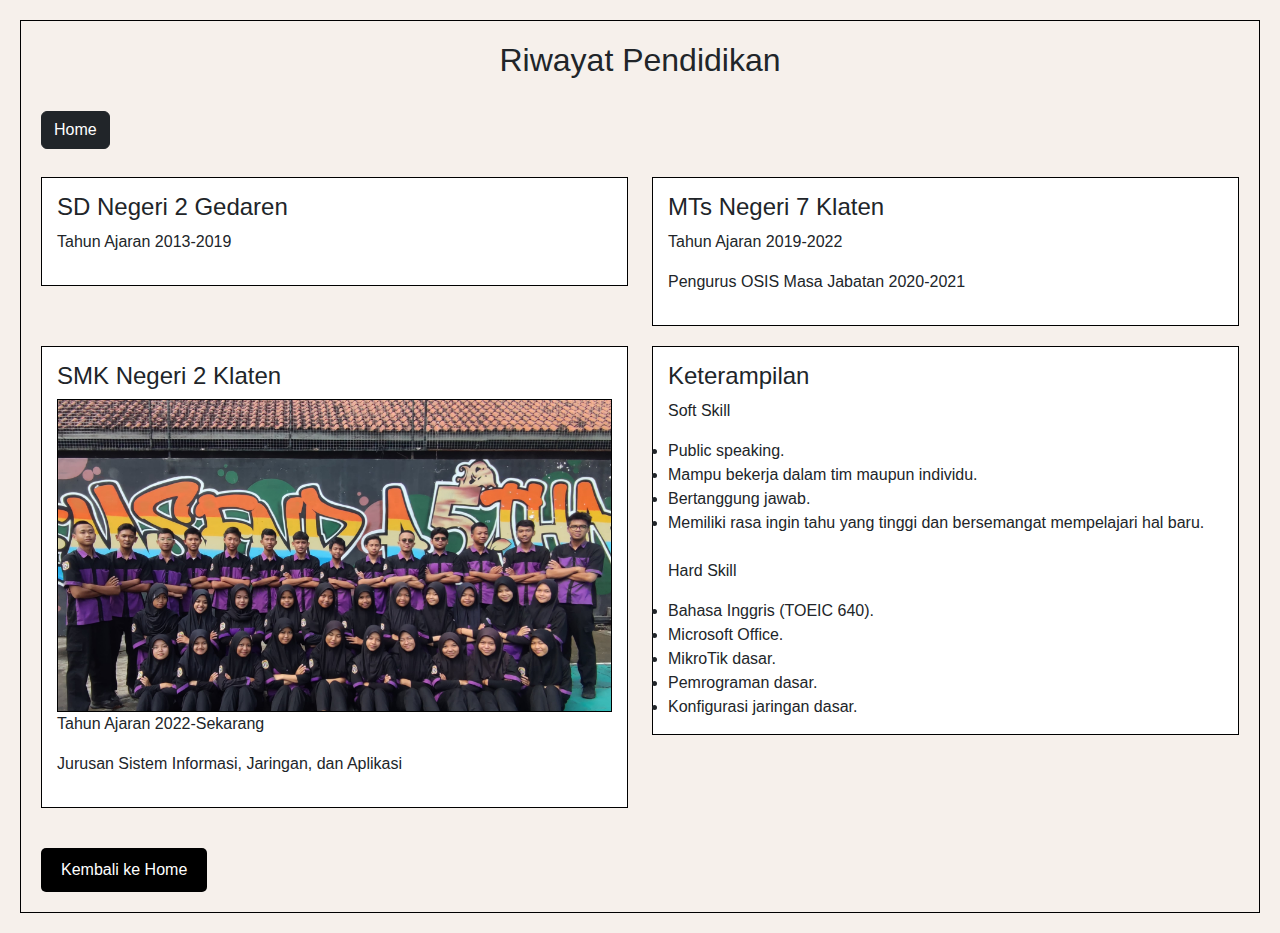
<file: aboutme.html>
<!DOCTYPE html>
<html lang="id">
<head>
    <meta charset="UTF-8">
    <meta name="viewport" content="width=device-width, initial-scale=1.0">
    <title>Pengalaman - Sekar Muladsih</title>
    <link href="https://cdn.jsdelivr.net/npm/bootstrap@5.3.0/dist/css/bootstrap.min.css" rel="stylesheet">
    <style>
        body {
            font-family: Arial, sans-serif;
            background-color: #f6f0eb;
            padding: 20px;
        }
        .navbar {
            margin-bottom: 20px;
        }
        .content-box {
            border: 1px solid black;
            padding: 20px;
            background-color: #f6f0eb;
        }
        .experience-box {
            border: 1px solid black;
            padding: 15px;
            margin-bottom: 20px;
            background-color: #fff;
        }
        .experience-box img {
            width: 100%;
            height: auto;
            border: 1px solid black;
        }
        .btn-home {
            display: inline-block;
            margin-top: 20px;
            padding: 10px 20px;
            background-color: #000;
            color: #fff;
            text-decoration: none;
            border-radius: 5px;
        }
    </style>
</head>
<body>
<div class="content-box">
    <h2 class="text-center mb-4">Riwayat Pendidikan</h2>
    <nav class="navbar navbar-light">
        <a class="btn btn-dark" href="index.html">Home</a>
    </nav>
    <div class="row">
        <div class="col-md-6">
            <div class="experience-box">
                <h4>SD Negeri 2 Gedaren</h4>
                <p>Tahun Ajaran 2013-2019</p>
            </div>
        </div>
        <div class="col-md-6">
            <div class="experience-box">
                <h4>MTs Negeri 7 Klaten</h4>
                <p>Tahun Ajaran 2019-2022</p>
                <p>Pengurus OSIS Masa Jabatan 2020-2021</p>
            </div>
        </div>
        <div class="col-md-6">
            <div class="experience-box">
                <h4>SMK Negeri 2 Klaten</h4>
                <img src="foto/14.jpg" alt="SMK">
                <p>Tahun Ajaran 2022-Sekarang</p>
                <p>Jurusan Sistem Informasi, Jaringan, dan Aplikasi</p>
            </div>
        </div>
        <div class="col-md-6">
            <div class="experience-box">
                <h4>Keterampilan</h4>
                <p>Soft Skill</p>
                <li>Public speaking.</li>
                <li>Mampu bekerja dalam tim maupun individu.</li> 
                <li>Bertanggung jawab.</li> 
                <li>Memiliki rasa ingin tahu yang tinggi dan bersemangat mempelajari hal baru.</li><br> 
                <p>Hard Skill</p>
                <li>Bahasa Inggris (TOEIC 640).</li>
                <li>Microsoft Office.</li> 
                <li>MikroTik dasar.</li> 
                <li>Pemrograman dasar.</li>
                <li>Konfigurasi jaringan dasar.</li>
            </div>
        </div>
    </div>

    <a href="index.html" class="btn-home">Kembali ke Home</a>
</div>

<script src="https://cdn.jsdelivr.net/npm/bootstrap@5.3.0/dist/js/bootstrap.bundle.min.js"></script>
</body>
</html>
</file>
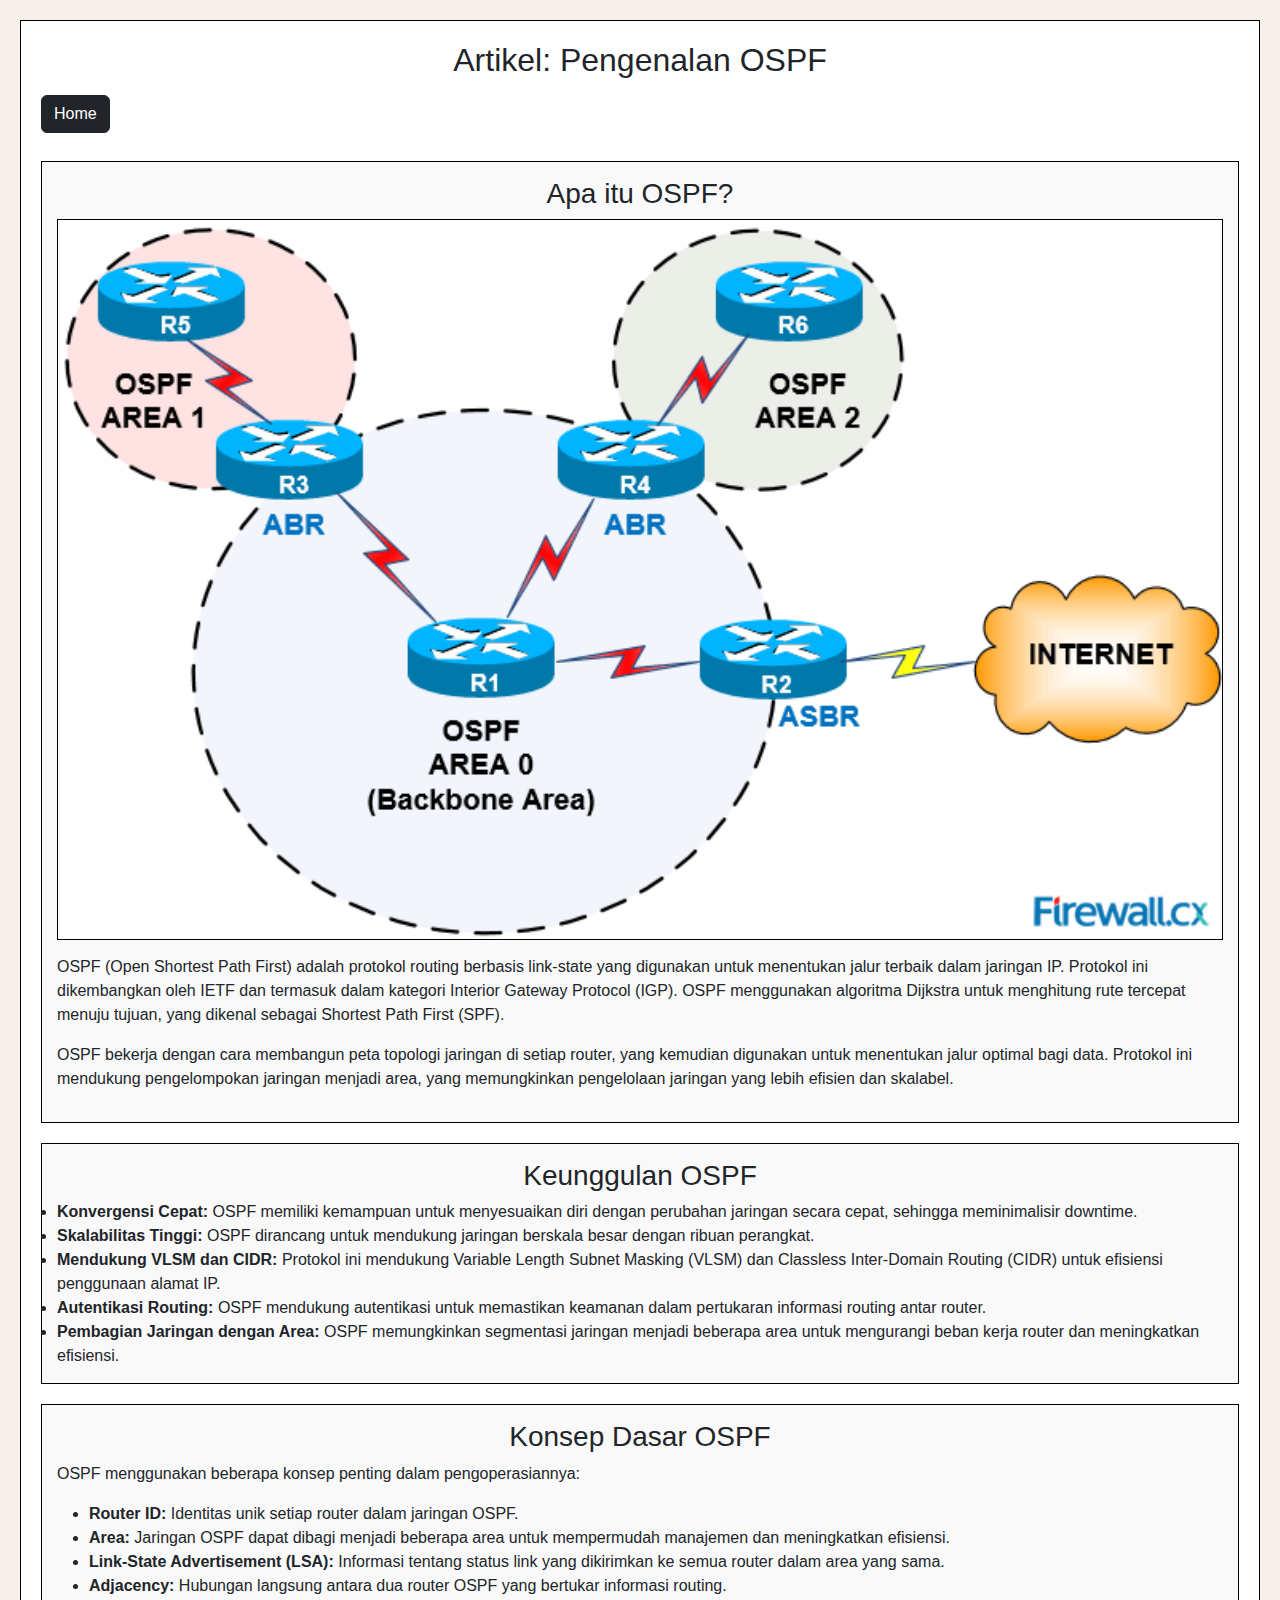
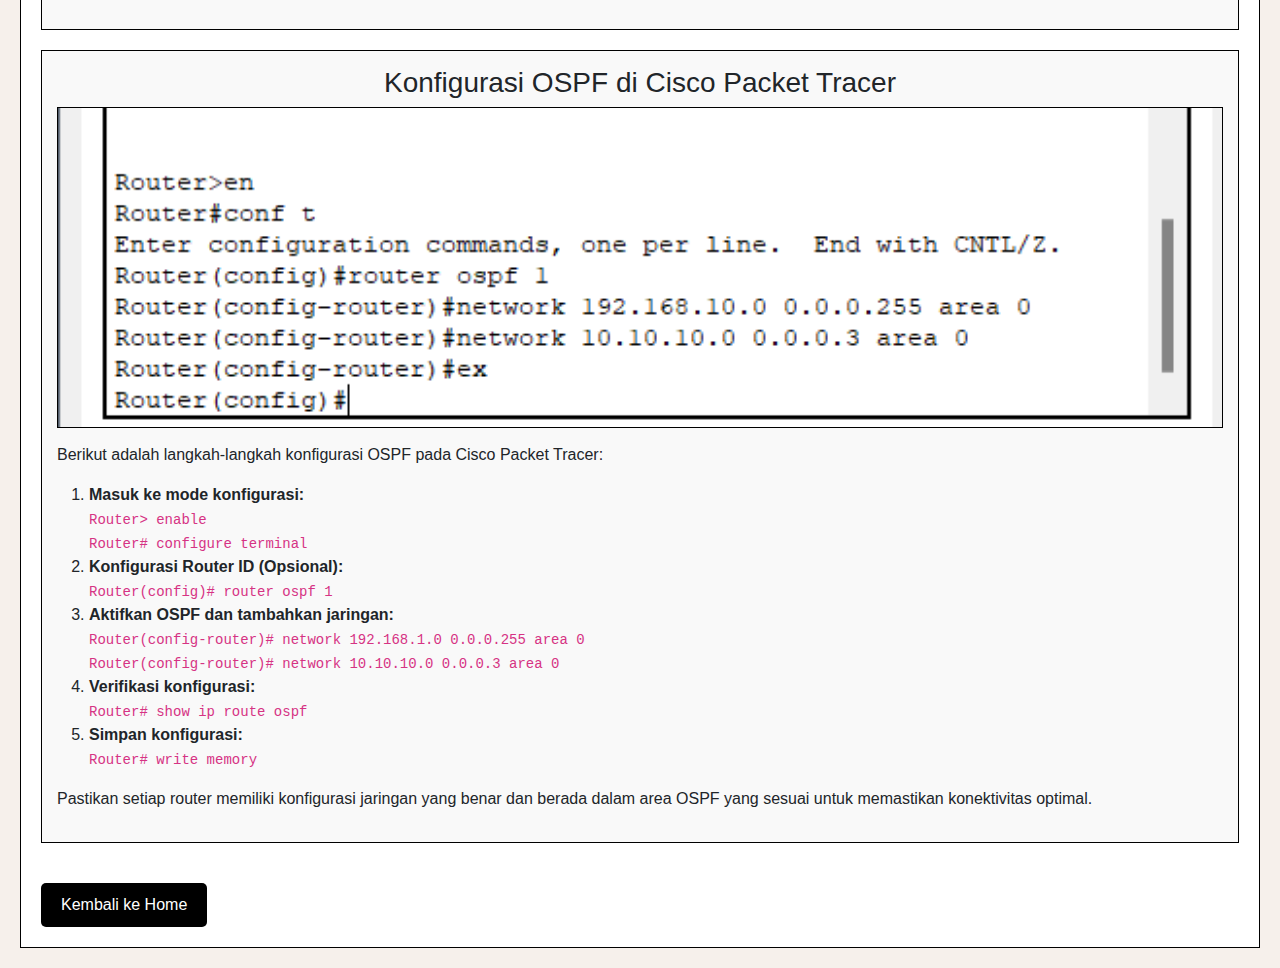
<file: Artikel1.html>
<!DOCTYPE html>
<html lang="id">
<head>
    <meta charset="UTF-8">
    <meta name="viewport" content="width=device-width, initial-scale=1.0">
    <title>Artikel OSPF - Sekar Muladsih</title>
    <link href="https://cdn.jsdelivr.net/npm/bootstrap@5.3.0/dist/css/bootstrap.min.css" rel="stylesheet">
    <style>
        body {
            font-family: Arial, sans-serif;
            background-color: #f6f0eb;
            padding: 20px;
        }
        .navbar {
            margin-bottom: 20px;
        }
        .content-box {
            border: 1px solid black;
            padding: 20px;
            background-color: #fff;
        }
        .article-box {
            border: 1px solid black;
            padding: 15px;
            margin-bottom: 20px;
            background-color: #f9f9f9;
        }
        .article-box img {
            width: 100%;
            height: auto;
            border: 1px solid black;
            margin-bottom: 15px;
        }
        .btn-home {
            display: inline-block;
            margin-top: 20px;
            padding: 10px 20px;
            background-color: #000;
            color: #fff;
            text-decoration: none;
            border-radius: 5px;
        }
        h2, h3 {
            text-align: center;
        }
    </style>
</head>
<body>

<div class="content-box">
    <h2>Artikel: Pengenalan OSPF</h2>
    <nav class="navbar navbar-light">
        <a class="btn btn-dark" href="index.html">Home</a>
    </nav>
    <div class="article-box">
        <h3>Apa itu OSPF?</h3>
        <img src="foto/5.png" alt="OSPF">
        <p>OSPF (Open Shortest Path First) adalah protokol routing berbasis link-state yang digunakan untuk menentukan jalur terbaik dalam jaringan IP. Protokol ini dikembangkan oleh IETF dan termasuk dalam kategori Interior Gateway Protocol (IGP). OSPF menggunakan algoritma Dijkstra untuk menghitung rute tercepat menuju tujuan, yang dikenal sebagai Shortest Path First (SPF).</p>
        <p>OSPF bekerja dengan cara membangun peta topologi jaringan di setiap router, yang kemudian digunakan untuk menentukan jalur optimal bagi data. Protokol ini mendukung pengelompokan jaringan menjadi area, yang memungkinkan pengelolaan jaringan yang lebih efisien dan skalabel.</p>
    </div>

    <div class="article-box">
        <h3>Keunggulan OSPF</h3>
            <li><strong>Konvergensi Cepat:</strong> OSPF memiliki kemampuan untuk menyesuaikan diri dengan perubahan jaringan secara cepat, sehingga meminimalisir downtime.</li>
            <li><strong>Skalabilitas Tinggi:</strong> OSPF dirancang untuk mendukung jaringan berskala besar dengan ribuan perangkat.</li>
            <li><strong>Mendukung VLSM dan CIDR:</strong> Protokol ini mendukung Variable Length Subnet Masking (VLSM) dan Classless Inter-Domain Routing (CIDR) untuk efisiensi penggunaan alamat IP.</li>
            <li><strong>Autentikasi Routing:</strong> OSPF mendukung autentikasi untuk memastikan keamanan dalam pertukaran informasi routing antar router.</li>
            <li><strong>Pembagian Jaringan dengan Area:</strong> OSPF memungkinkan segmentasi jaringan menjadi beberapa area untuk mengurangi beban kerja router dan meningkatkan efisiensi.</li>
        </ul>
    </div>

    <div class="article-box">
        <h3>Konsep Dasar OSPF</h3>
        <p>OSPF menggunakan beberapa konsep penting dalam pengoperasiannya:</p>
        <ul>
            <li><strong>Router ID:</strong> Identitas unik setiap router dalam jaringan OSPF.</li>
            <li><strong>Area:</strong> Jaringan OSPF dapat dibagi menjadi beberapa area untuk mempermudah manajemen dan meningkatkan efisiensi.</li>
            <li><strong>Link-State Advertisement (LSA):</strong> Informasi tentang status link yang dikirimkan ke semua router dalam area yang sama.</li>
            <li><strong>Adjacency:</strong> Hubungan langsung antara dua router OSPF yang bertukar informasi routing.</li>
        </ul>
    </div>

    <div class="article-box">
        <h3>Konfigurasi OSPF di Cisco Packet Tracer</h3>
        <img src="foto/4.png" alt="Konfigurasi OSPF">
        <p>Berikut adalah langkah-langkah konfigurasi OSPF pada Cisco Packet Tracer:</p>
        <ol>
            <li><strong>Masuk ke mode konfigurasi:</strong><br>
                <code>Router&gt; enable<br>
                Router# configure terminal</code>
            </li>
            <li><strong>Konfigurasi Router ID (Opsional):</strong><br>
                <code>Router(config)# router ospf 1<br></code>
            </li>
            <li><strong>Aktifkan OSPF dan tambahkan jaringan:</strong><br>
                <code>Router(config-router)# network 192.168.1.0 0.0.0.255 area 0</code><br>
                <code>Router(config-router)# network 10.10.10.0 0.0.0.3 area 0</code>
            </li>
            <li><strong>Verifikasi konfigurasi:</strong><br>
                <code>Router# show ip route ospf</code>
            </li>
            <li><strong>Simpan konfigurasi:</strong><br>
                <code>Router# write memory</code>
            </li>
        </ol>
        <p>Pastikan setiap router memiliki konfigurasi jaringan yang benar dan berada dalam area OSPF yang sesuai untuk memastikan konektivitas optimal.</p>
    </div>

    <a href="index.html" class="btn-home">Kembali ke Home</a>
</div>

<script src="https://cdn.jsdelivr.net/npm/bootstrap@5.3.0/dist/js/bootstrap.bundle.min.js"></script>
</body>
</html>
</file>
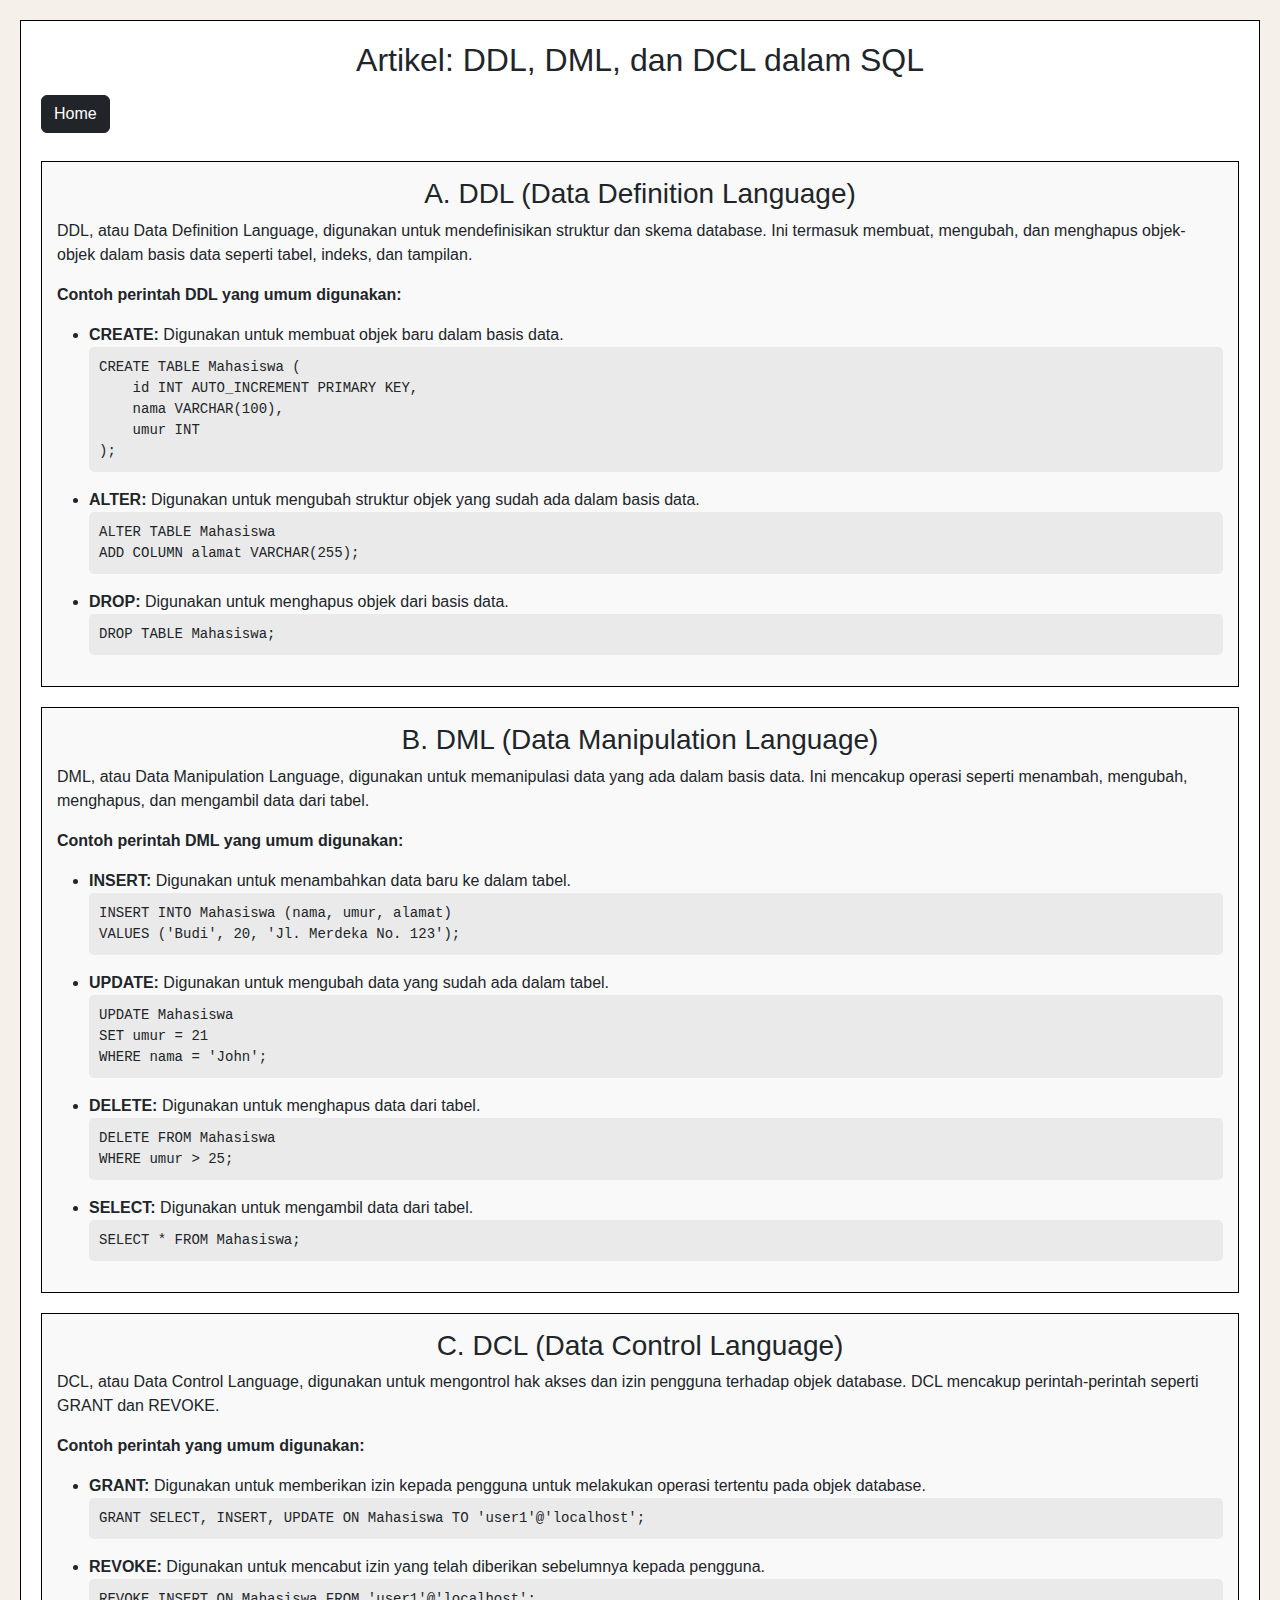
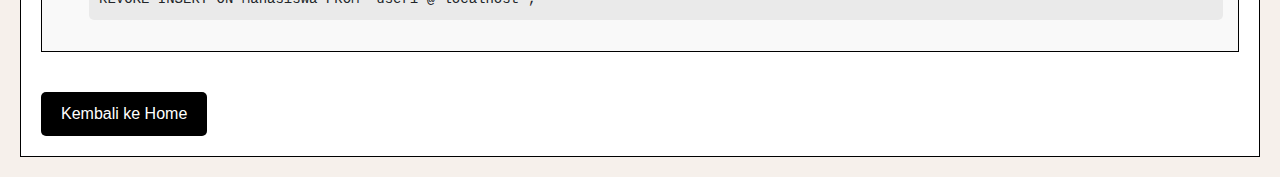
<file: Artikel2.html>
<!DOCTYPE html>
<html lang="id">
<head>
    <meta charset="UTF-8">
    <meta name="viewport" content="width=device-width, initial-scale=1.0">
    <title>Artikel SQL: DDL, DML, dan DCL - Sekar Muladsih</title>
    <link href="https://cdn.jsdelivr.net/npm/bootstrap@5.3.0/dist/css/bootstrap.min.css" rel="stylesheet">
    <style>
        body {
            font-family: Arial, sans-serif;
            background-color: #f6f0eb;
            padding: 20px;
        }
        .navbar {
            margin-bottom: 20px;
        }
        .content-box {
            border: 1px solid black;
            padding: 20px;
            background-color: #fff;
        }
        .article-box {
            border: 1px solid black;
            padding: 15px;
            margin-bottom: 20px;
            background-color: #f9f9f9;
        }
        .article-box h3 {
            margin-top: 0;
        }
        pre {
            background-color: #eaeaea;
            padding: 10px;
            border-radius: 5px;
            overflow-x: auto;
        }
        .btn-home {
            display: inline-block;
            margin-top: 20px;
            padding: 10px 20px;
            background-color: #000;
            color: #fff;
            text-decoration: none;
            border-radius: 5px;
        }
        h2, h3 {
            text-align: center;
        }
    </style>
</head>
<body>
<div class="content-box">
    <h2>Artikel: DDL, DML, dan DCL dalam SQL</h2>
    <nav class="navbar navbar-light">
        <a class="btn btn-dark" href="index.html">Home</a>
    </nav>
    <div class="article-box">
        <h3>A. DDL (Data Definition Language)</h3>
        <p>DDL, atau Data Definition Language, digunakan untuk mendefinisikan struktur dan skema database. Ini termasuk membuat, mengubah, dan menghapus objek-objek dalam basis data seperti tabel, indeks, dan tampilan.</p>
        <p><strong>Contoh perintah DDL yang umum digunakan:</strong></p>
        <ul>
            <li><strong>CREATE:</strong> Digunakan untuk membuat objek baru dalam basis data.
                <pre>CREATE TABLE Mahasiswa (
    id INT AUTO_INCREMENT PRIMARY KEY,
    nama VARCHAR(100),
    umur INT
);</pre>
            </li>
            <li><strong>ALTER:</strong> Digunakan untuk mengubah struktur objek yang sudah ada dalam basis data.
                <pre>ALTER TABLE Mahasiswa
ADD COLUMN alamat VARCHAR(255);</pre>
            </li>
            <li><strong>DROP:</strong> Digunakan untuk menghapus objek dari basis data.
                <pre>DROP TABLE Mahasiswa;</pre>
            </li>
        </ul>
    </div>

    <div class="article-box">
        <h3>B. DML (Data Manipulation Language)</h3>
        <p>DML, atau Data Manipulation Language, digunakan untuk memanipulasi data yang ada dalam basis data. Ini mencakup operasi seperti menambah, mengubah, menghapus, dan mengambil data dari tabel.</p>
        <p><strong>Contoh perintah DML yang umum digunakan:</strong></p>
        <ul>
            <li><strong>INSERT:</strong> Digunakan untuk menambahkan data baru ke dalam tabel.
                <pre>INSERT INTO Mahasiswa (nama, umur, alamat)
VALUES ('Budi', 20, 'Jl. Merdeka No. 123');</pre>
            </li>
            <li><strong>UPDATE:</strong> Digunakan untuk mengubah data yang sudah ada dalam tabel.
                <pre>UPDATE Mahasiswa
SET umur = 21
WHERE nama = 'John';</pre>
            </li>
            <li><strong>DELETE:</strong> Digunakan untuk menghapus data dari tabel.
                <pre>DELETE FROM Mahasiswa
WHERE umur > 25;</pre>
            </li>
            <li><strong>SELECT:</strong> Digunakan untuk mengambil data dari tabel.
                <pre>SELECT * FROM Mahasiswa;</pre>
            </li>
        </ul>
    </div>

    <div class="article-box">
        <h3>C. DCL (Data Control Language)</h3>
        <p>DCL, atau Data Control Language, digunakan untuk mengontrol hak akses dan izin pengguna terhadap objek database. DCL mencakup perintah-perintah seperti GRANT dan REVOKE.</p>
        <p><strong>Contoh perintah yang umum digunakan:</strong></p>
        <ul>
            <li><strong>GRANT:</strong> Digunakan untuk memberikan izin kepada pengguna untuk melakukan operasi tertentu pada objek database.
                <pre>GRANT SELECT, INSERT, UPDATE ON Mahasiswa TO 'user1'@'localhost';</pre>
            </li>
            <li><strong>REVOKE:</strong> Digunakan untuk mencabut izin yang telah diberikan sebelumnya kepada pengguna.
                <pre>REVOKE INSERT ON Mahasiswa FROM 'user1'@'localhost';</pre>
            </li>
        </ul>
    </div>

    <a href="index.html" class="btn-home">Kembali ke Home</a>
</div>

<script src="https://cdn.jsdelivr.net/npm/bootstrap@5.3.0/dist/js/bootstrap.bundle.min.js"></script>
</body>
</html>
</file>
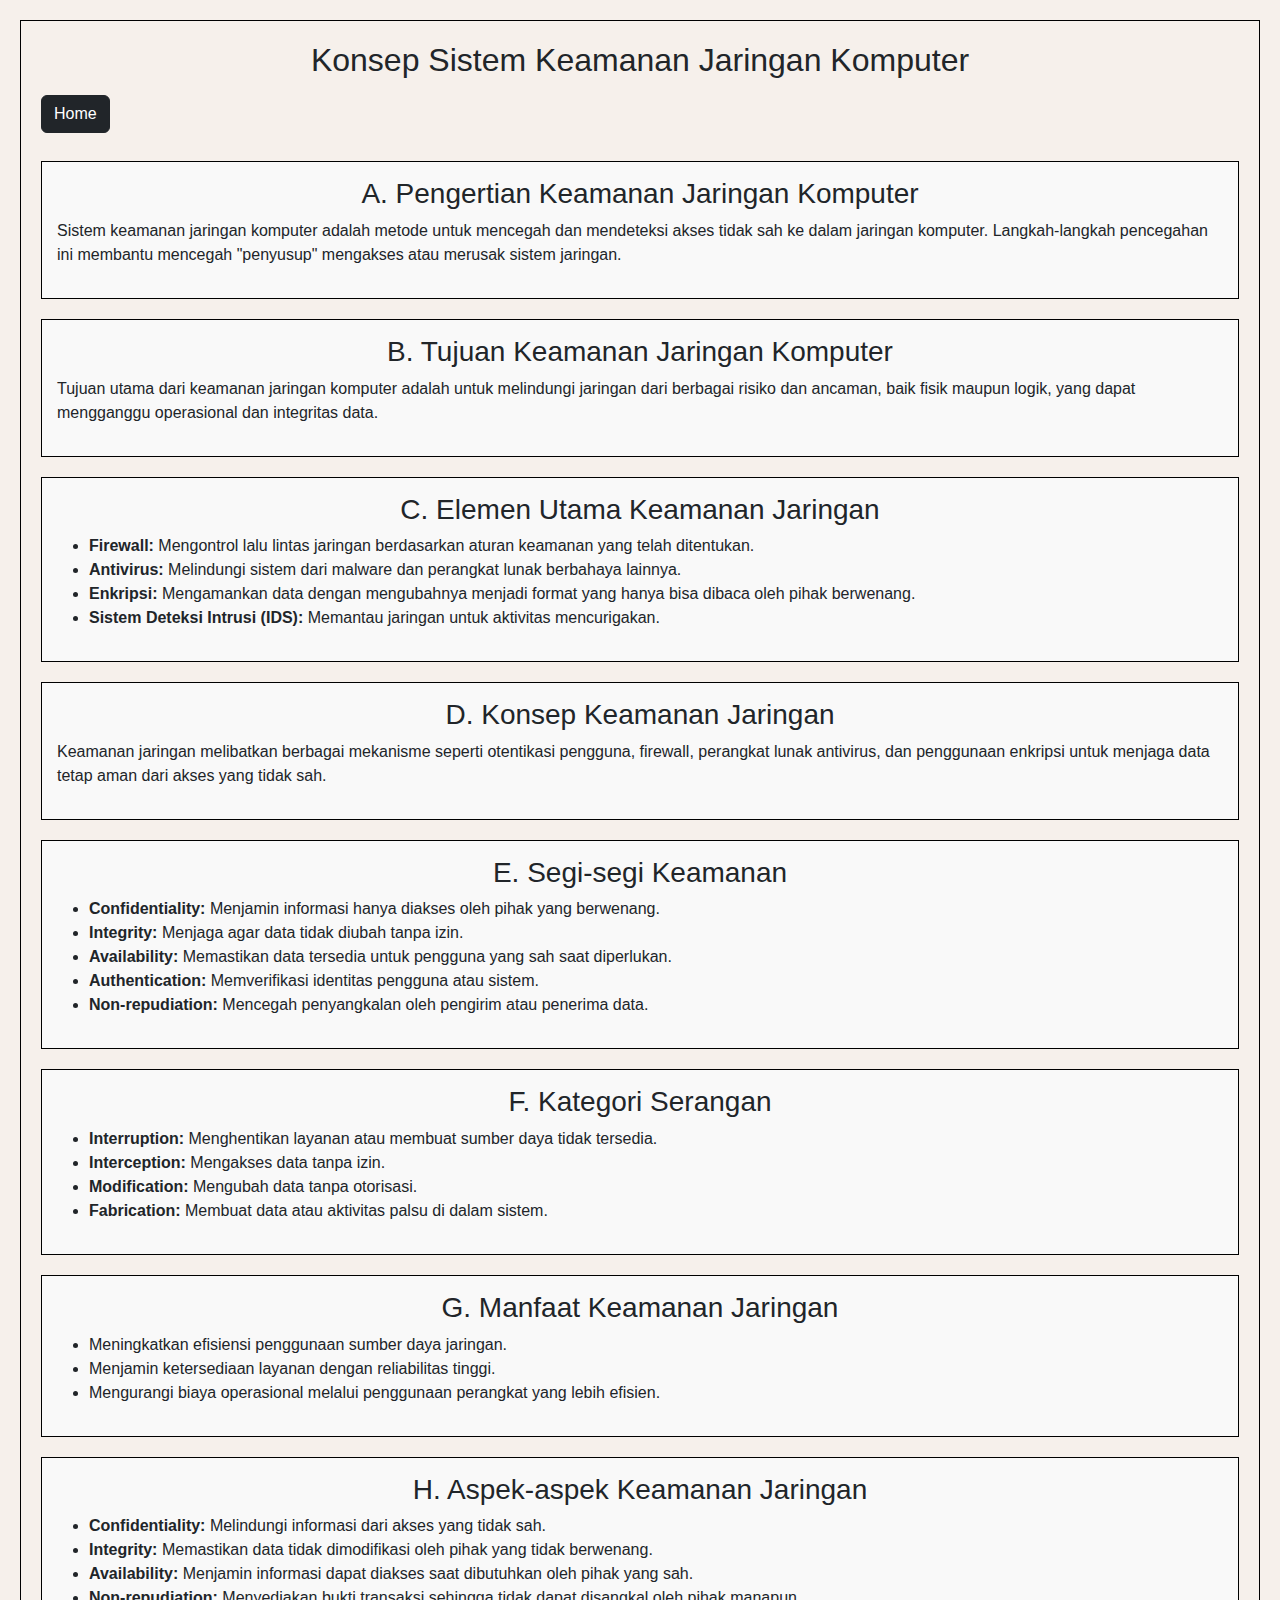
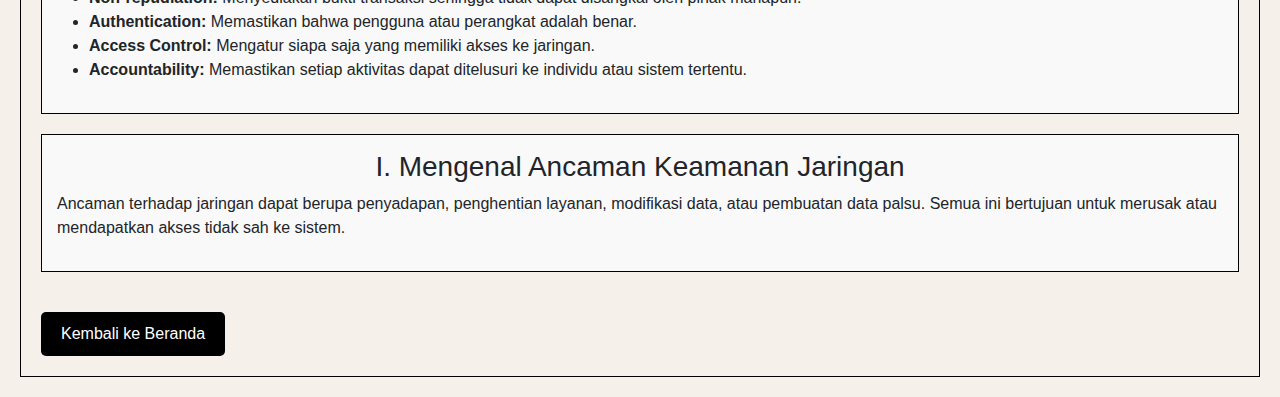
<file: Artikel3.html>
<!DOCTYPE html>
<html lang="id">
<head>
    <meta charset="UTF-8">
    <meta name="viewport" content="width=device-width, initial-scale=1.0">
    <title>Konsep Sistem Keamanan Jaringan Komputer</title>
    <link href="https://cdn.jsdelivr.net/npm/bootstrap@5.3.0/dist/css/bootstrap.min.css" rel="stylesheet">
    <style>
        body {
            font-family: Arial, sans-serif;
            background-color: #f6f0eb;
            padding: 20px;
        }
        .navbar {
            margin-bottom: 20px;
        }
        .content-box {
            border: 1px solid black;
            padding: 20px;
            background-color: #f6f0eb;
        }
        .article-box {
            border: 1px solid black;
            padding: 15px;
            margin-bottom: 20px;
            background-color: #f9f9f9;
        }
        .article-box h3 {
            margin-top: 0;
        }
        pre {
            background-color: #f6f0eb;
            padding: 10px;
            border-radius: 5px;
            overflow-x: auto;
        }
        .btn-home {
            display: inline-block;
            margin-top: 20px;
            padding: 10px 20px;
            background-color: #000;
            color: #fff;
            text-decoration: none;
            border-radius: 5px;
        }
        h2, h3 {
            text-align: center;
        }
    </style>
</head>
<body>
<div class="content-box">
    <h2>Konsep Sistem Keamanan Jaringan Komputer</h2>
    <nav class="navbar navbar-light">
        <a class="btn btn-dark" href="index.html">Home</a>
    </nav>
    <div class="article-box">
        <h3>A. Pengertian Keamanan Jaringan Komputer</h3>
        <p>Sistem keamanan jaringan komputer adalah metode untuk mencegah dan mendeteksi akses tidak sah ke dalam jaringan komputer. Langkah-langkah pencegahan ini membantu mencegah "penyusup" mengakses atau merusak sistem jaringan.</p>
    </div>

    <div class="article-box">
        <h3>B. Tujuan Keamanan Jaringan Komputer</h3>
        <p>Tujuan utama dari keamanan jaringan komputer adalah untuk melindungi jaringan dari berbagai risiko dan ancaman, baik fisik maupun logik, yang dapat mengganggu operasional dan integritas data.</p>
    </div>

    <div class="article-box">
        <h3>C. Elemen Utama Keamanan Jaringan</h3>
        <ul>
            <li><strong>Firewall:</strong> Mengontrol lalu lintas jaringan berdasarkan aturan keamanan yang telah ditentukan.</li>
            <li><strong>Antivirus:</strong> Melindungi sistem dari malware dan perangkat lunak berbahaya lainnya.</li>
            <li><strong>Enkripsi:</strong> Mengamankan data dengan mengubahnya menjadi format yang hanya bisa dibaca oleh pihak berwenang.</li>
            <li><strong>Sistem Deteksi Intrusi (IDS):</strong> Memantau jaringan untuk aktivitas mencurigakan.</li>
        </ul>
    </div>

    <div class="article-box">
        <h3>D. Konsep Keamanan Jaringan</h3>
        <p>Keamanan jaringan melibatkan berbagai mekanisme seperti otentikasi pengguna, firewall, perangkat lunak antivirus, dan penggunaan enkripsi untuk menjaga data tetap aman dari akses yang tidak sah.</p>
    </div>

    <div class="article-box">
        <h3>E. Segi-segi Keamanan</h3>
        <ul>
            <li><strong>Confidentiality:</strong> Menjamin informasi hanya diakses oleh pihak yang berwenang.</li>
            <li><strong>Integrity:</strong> Menjaga agar data tidak diubah tanpa izin.</li>
            <li><strong>Availability:</strong> Memastikan data tersedia untuk pengguna yang sah saat diperlukan.</li>
            <li><strong>Authentication:</strong> Memverifikasi identitas pengguna atau sistem.</li>
            <li><strong>Non-repudiation:</strong> Mencegah penyangkalan oleh pengirim atau penerima data.</li>
        </ul>
    </div>

    <div class="article-box">
        <h3>F. Kategori Serangan</h3>
        <ul>
            <li><strong>Interruption:</strong> Menghentikan layanan atau membuat sumber daya tidak tersedia.</li>
            <li><strong>Interception:</strong> Mengakses data tanpa izin.</li>
            <li><strong>Modification:</strong> Mengubah data tanpa otorisasi.</li>
            <li><strong>Fabrication:</strong> Membuat data atau aktivitas palsu di dalam sistem.</li>
        </ul>
    </div>

    <div class="article-box">
        <h3>G. Manfaat Keamanan Jaringan</h3>
        <ul>
            <li>Meningkatkan efisiensi penggunaan sumber daya jaringan.</li>
            <li>Menjamin ketersediaan layanan dengan reliabilitas tinggi.</li>
            <li>Mengurangi biaya operasional melalui penggunaan perangkat yang lebih efisien.</li>
        </ul>
    </div>

    <div class="article-box">
        <h3>H. Aspek-aspek Keamanan Jaringan</h3>
        <ul>
            <li><strong>Confidentiality:</strong> Melindungi informasi dari akses yang tidak sah.</li>
            <li><strong>Integrity:</strong> Memastikan data tidak dimodifikasi oleh pihak yang tidak berwenang.</li>
            <li><strong>Availability:</strong> Menjamin informasi dapat diakses saat dibutuhkan oleh pihak yang sah.</li>
            <li><strong>Non-repudiation:</strong> Menyediakan bukti transaksi sehingga tidak dapat disangkal oleh pihak manapun.</li>
            <li><strong>Authentication:</strong> Memastikan bahwa pengguna atau perangkat adalah benar.</li>
            <li><strong>Access Control:</strong> Mengatur siapa saja yang memiliki akses ke jaringan.</li>
            <li><strong>Accountability:</strong> Memastikan setiap aktivitas dapat ditelusuri ke individu atau sistem tertentu.</li>
        </ul>
    </div>

    <div class="article-box">
        <h3>I. Mengenal Ancaman Keamanan Jaringan</h3>
        <p>Ancaman terhadap jaringan dapat berupa penyadapan, penghentian layanan, modifikasi data, atau pembuatan data palsu. Semua ini bertujuan untuk merusak atau mendapatkan akses tidak sah ke sistem.</p>
    </div>

    <a href="index.html" class="btn-home">Kembali ke Beranda</a>
</div>

<script src="https://cdn.jsdelivr.net/npm/bootstrap@5.3.0/dist/js/bootstrap.bundle.min.js"></script>
</body>
</html>
</file>
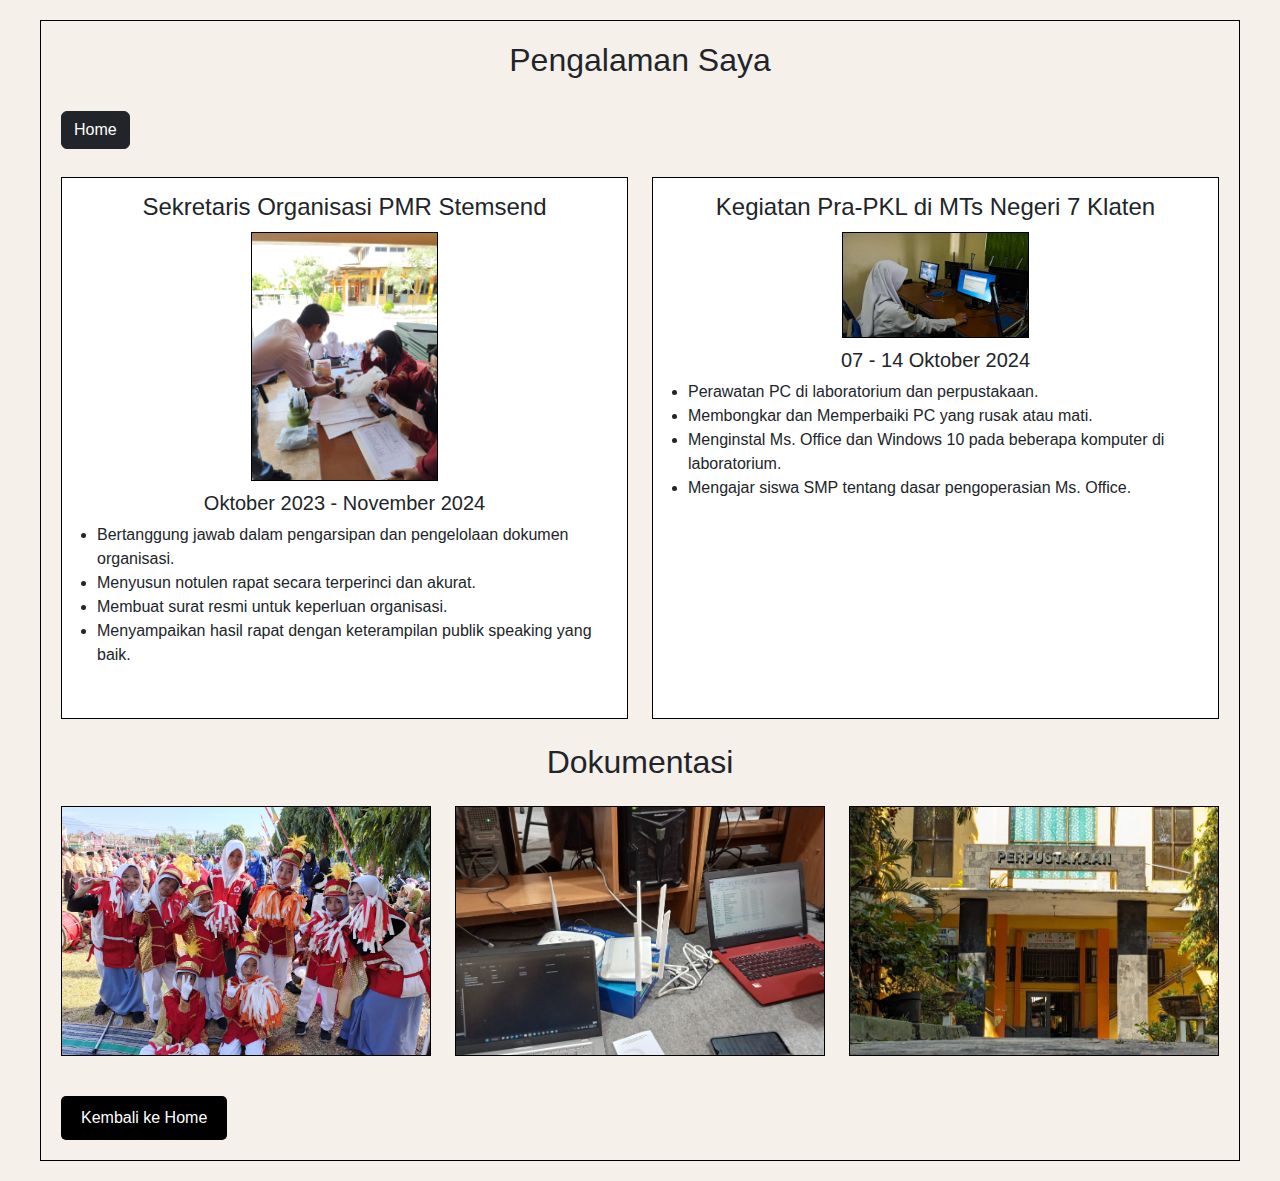
<file: pengalaman.html>
<!DOCTYPE html>
<html lang="id">
<head>
    <meta charset="UTF-8">
    <meta name="viewport" content="width=device-width, initial-scale=1.0">
    <title>Pengalaman - Sekar Muladsih</title>
    <link href="https://cdn.jsdelivr.net/npm/bootstrap@5.3.0/dist/css/bootstrap.min.css" rel="stylesheet">
    <style>
        body {
            font-family: Arial, sans-serif;
            background-color: #f6f0eb;
            padding: 20px;
        }
        .navbar {
            margin-bottom: 20px;
        }
        .content-box {
            border: 1px solid black;
            padding: 20px;
            background-color: #f6f0eb;
            max-width: 1200px;
            margin: 0 auto;
            animation: fadeIn 1.5s ease-in-out;
        }
        .experience-box {
            border: 1px solid black;
            padding: 15px;
            margin-bottom: 20px;
            background-color: #fff;
            text-align: center;
            height: 100%;
            transition: transform 0.3s ease-in-out;
        }
        .experience-box:hover {
            transform: scale(1.05);
        }
        .experience-box img {
            width: 35%;
            height: auto;
            border: 1px solid black;
            display: block;
            margin: 10px auto;
        }
        .experience-box ul {
            text-align: left;
            padding-left: 20px;
        }
        .documentation-box {
            border: 1px solid black;
            padding: 15px;
            margin-bottom: 20px;
            background-color: #fff;
            position: relative;
            overflow: hidden;
            width: 100%;
            height: 250px;
            transition: box-shadow 0.3s ease-in-out;
        }
        .documentation-box:hover {
            box-shadow: 0 4px 8px rgba(0, 0, 0, 0.2);
        }
        .documentation-box img {
            width: 100%;
            height: 100%;
            object-fit: cover;
            position: absolute;
            top: 0;
            left: 0;
            transition: opacity 1s ease-in-out;
        }
        .btn-home {
            display: inline-block;
            margin-top: 20px;
            padding: 10px 20px;
            background-color: #000;
            color: #fff;
            text-decoration: none;
            border-radius: 5px;
            transition: background-color 0.3s ease-in-out;
        }
        .btn-home:hover {
            background-color: #444;
        }

        @keyframes fadeIn {
            from { opacity: 0; transform: translateY(20px); }
            to { opacity: 1; transform: translateY(0); }
        }
    </style>
</head>
<body>
<div class="content-box">
    <h2 class="text-center mb-4">Pengalaman Saya</h2>
    <nav class="navbar navbar-light">
        <a class="btn btn-dark" href="index.html">Home</a>
    </nav>
    <div class="row g-4">
        <div class="col-md-6">
            <div class="experience-box h-100">
                <h4>Sekretaris Organisasi PMR Stemsend</h4>
                <img src="foto/6.jpg" alt="Sekretaris">
                <h5>Oktober 2023 - November 2024</h5>
                <ul>
                    <li>Bertanggung jawab dalam pengarsipan dan pengelolaan dokumen organisasi.</li>
                    <li>Menyusun notulen rapat secara terperinci dan akurat.</li>
                    <li>Membuat surat resmi untuk keperluan organisasi.</li>
                    <li>Menyampaikan hasil rapat dengan keterampilan publik speaking yang baik.</li>
                </ul>
            </div>
        </div>
        <div class="col-md-6">
            <div class="experience-box h-100">
                <h4>Kegiatan Pra-PKL di MTs Negeri 7 Klaten</h4>
                <img src="foto/7.jpg" alt="Pra-PKL">
                <h5>07 - 14 Oktober 2024</h5>
                <ul>
                    <li>Perawatan PC di laboratorium dan perpustakaan.</li>
                    <li>Membongkar dan Memperbaiki PC yang rusak atau mati.</li>
                    <li>Menginstal Ms. Office dan Windows 10 pada beberapa komputer di laboratorium.</li>
                    <li>Mengajar siswa SMP tentang dasar pengoperasian Ms. Office.</li>
                </ul>
            </div>
        </div>
    </div>

    <h2 class="text-center my-4">Dokumentasi</h2>
    <div class="row g-4">
        <div class="col-md-4">
            <div class="documentation-box">
                <img src="foto/8.jpg" class="active" alt="Dokumentasi 1">
                <img src="foto/9.jpg" alt="Dokumentasi 2">
            </div>
        </div>
        <div class="col-md-4">
            <div class="documentation-box">
                <img src="foto/10.jpg" class="active" alt="Dokumentasi 3">
                <img src="foto/11.jpg" alt="Dokumentasi 4">
            </div>
        </div>
        <div class="col-md-4">
            <div class="documentation-box">
                <img src="foto/12.jpg" class="active" alt="Dokumentasi 5">
                <img src="foto/13.jpg" alt="Dokumentasi 6">
            </div>
        </div>
    </div>

    <a href="index.html" class="btn-home">Kembali ke Home</a>
</div>

<script src="https://cdn.jsdelivr.net/npm/bootstrap@5.3.0/dist/js/bootstrap.bundle.min.js"></script>
<script>
    const boxes = document.querySelectorAll('.documentation-box');
    boxes.forEach(box => {
        let images = box.querySelectorAll('img');
        let currentIndex = 0;
        images[currentIndex].style.opacity = 1;

        setInterval(() => {
            images[currentIndex].style.opacity = 0;
            currentIndex = (currentIndex + 1) % images.length;
            images[currentIndex].style.opacity = 1;
        }, 3000);
    });
</script>
</body>
</html>
</file>
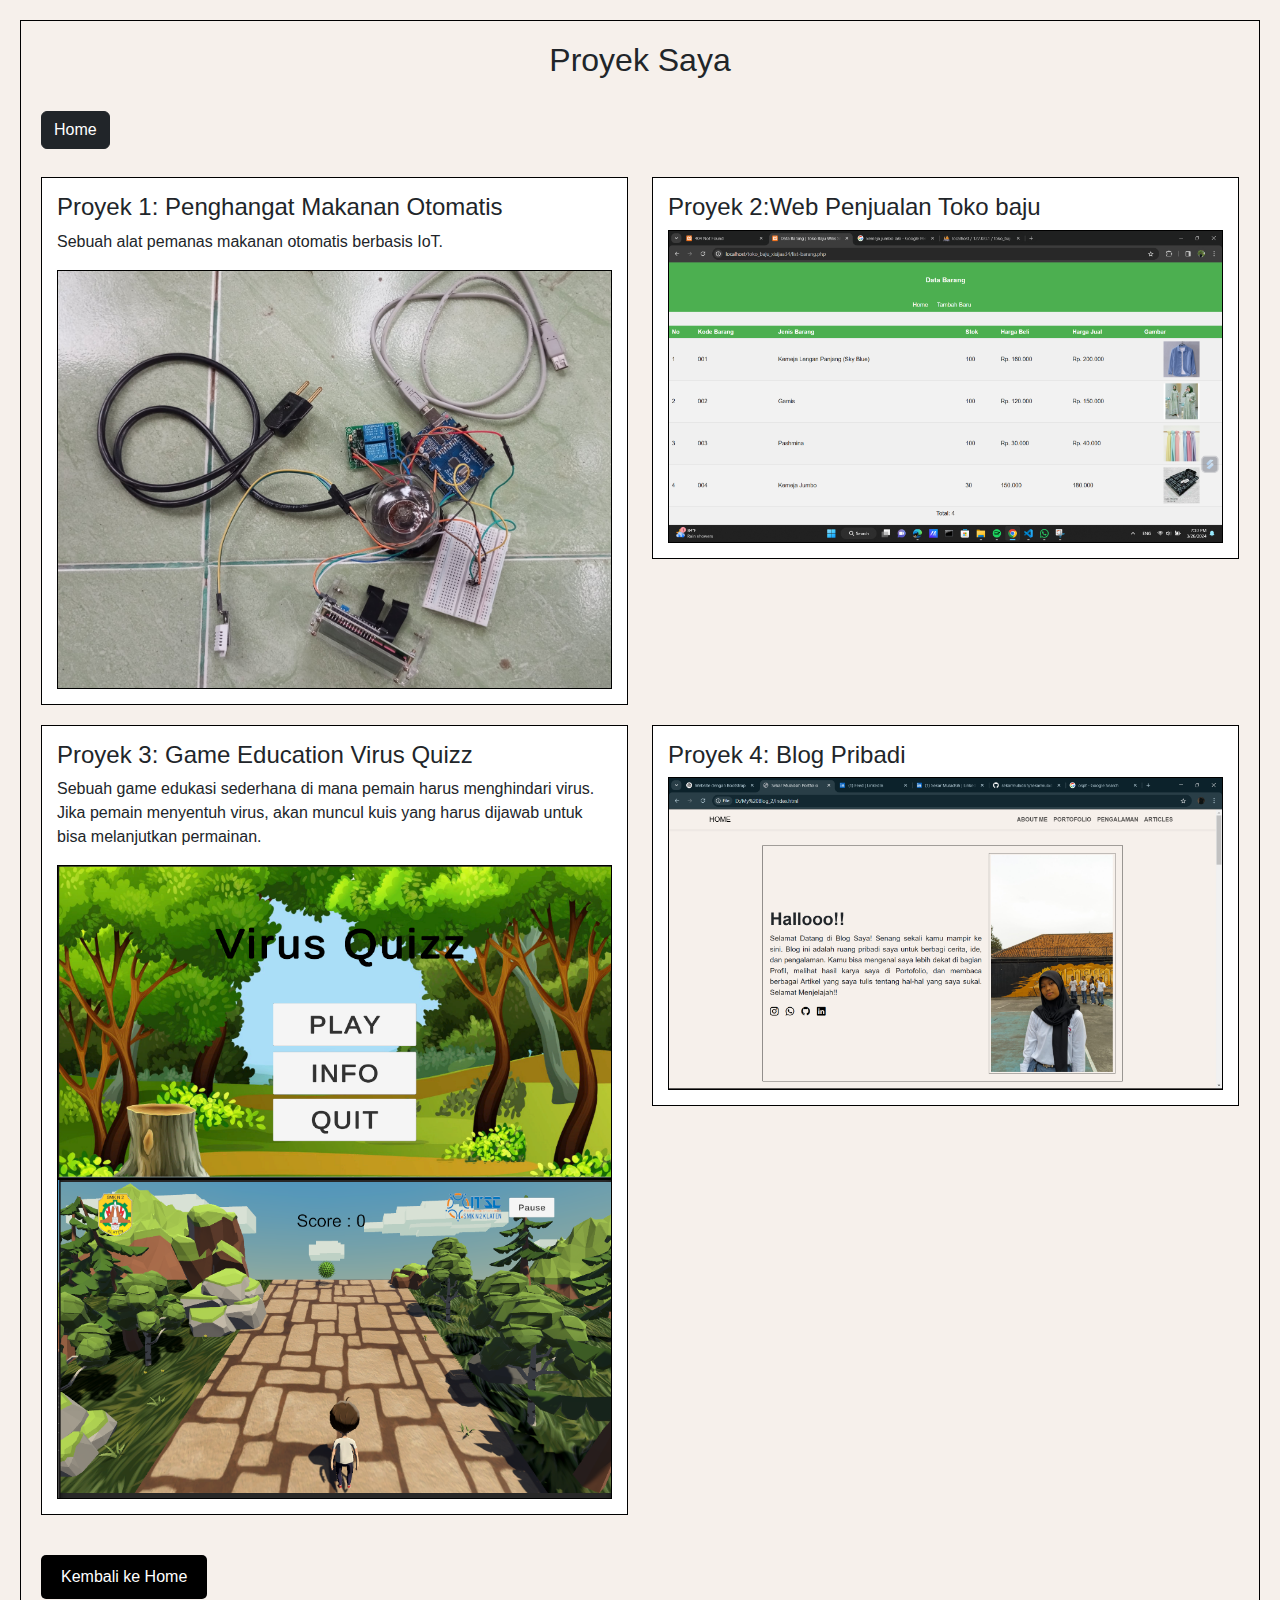
<file: portofolio.html>
<!DOCTYPE html>
<html lang="id">
<head>
    <meta charset="UTF-8">
    <meta name="viewport" content="width=device-width, initial-scale=1.0">
    <title>About Me - Sekar Muladsih</title>
    <link href="https://cdn.jsdelivr.net/npm/bootstrap@5.3.0/dist/css/bootstrap.min.css" rel="stylesheet">
    <style>
        body {
            font-family: Arial, sans-serif;
            background-color: #f6f0eb;
            padding: 20px;
        }
        .navbar {
            margin-bottom: 20px;
        }
        .content-box {
            border: 1px solid black;
            padding: 20px;
            background-color: #f6f0eb;
        }
        .project-box {
            border: 1px solid black;
            padding: 15px;
            margin-bottom: 20px;
            background-color: #fff;
        }
        .project-box img {
            width: 100%;
            height: auto;
            border: 1px solid black;
        }
        .btn-home {
            display: inline-block;
            margin-top: 20px;
            padding: 10px 20px;
            background-color: #000;
            color: #fff;
            text-decoration: none;
            border-radius: 5px;
        }
    </style>
</head>
<body>


<div class="content-box">
    <h2 class="text-center mb-4">Proyek Saya</h2>
    <nav class="navbar navbar-light">
        <a class="btn btn-dark" href="index.html">Home</a>
    </nav>
    <div class="row">
        <div class="col-md-6">
            <div class="project-box">
                <h4>Proyek 1: Penghangat Makanan Otomatis</h4>
                <p>Sebuah alat pemanas makanan otomatis berbasis IoT.</p>
                <img src="foto/proyek1.jpg" alt="Proyek 1">
            </div>
        </div>
        <div class="col-md-6">
            <div class="project-box">
                <h4>Proyek 2:Web Penjualan Toko baju</h4>
                <img src="foto/proyek2.png" alt="Proyek 2">
            </div>
        </div>
        <div class="col-md-6">
            <div class="project-box">
                <h4>Proyek 3: Game Education Virus Quizz</h4>
                <p>Sebuah game edukasi sederhana di mana pemain harus menghindari virus. Jika pemain menyentuh virus, akan muncul kuis yang harus dijawab untuk bisa melanjutkan permainan.</p>
                <img src="foto/proyek3.png" alt="Proyek 3">
                <img src="foto/proyek3_1.png" alt="Proyek 3">
            </div>
        </div>
        <div class="col-md-6">
            <div class="project-box">
                <h4>Proyek 4: Blog Pribadi</h4>
                <img src="foto/proyek4.png" alt="Proyek 4">
            </div>
        </div>
    </div>

    <a href="index.html" class="btn-home">Kembali ke Home</a>
</div>

<script src="https://cdn.jsdelivr.net/npm/bootstrap@5.3.0/dist/js/bootstrap.bundle.min.js"></script>
</body>
</html>
</file>
